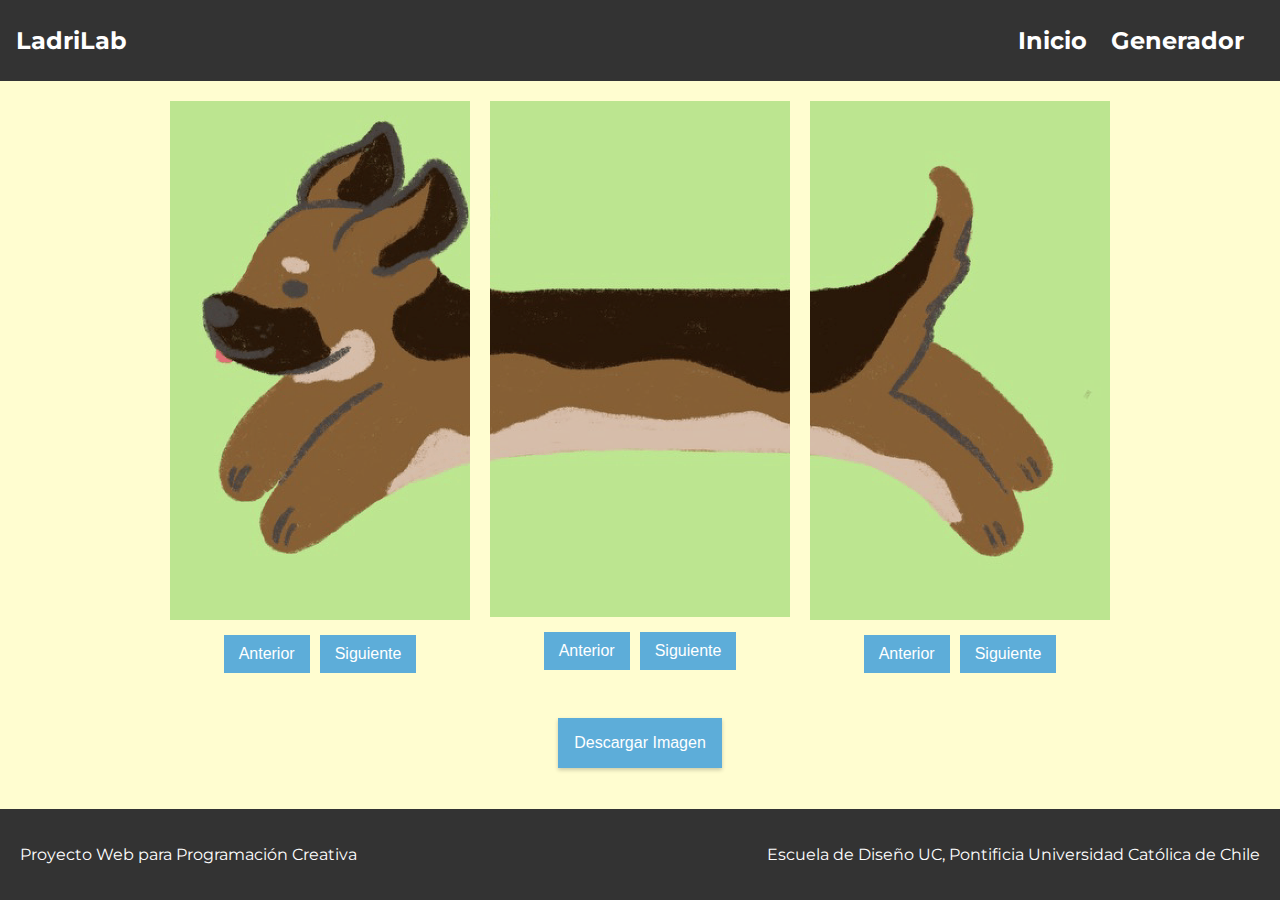
<file: generador.html>
<!--
Este documento HTML representa la página web del "Generador" de LadriLab. El propósito de esta página es permitir a los usuarios crear imágenes personalizadas de perros combinando diferentes partes, como la cabeza, el cuerpo y la cola. 

La página incluye una barra de navegación que facilita la transición entre la página de inicio y la del generador. Además, se utiliza un lienzo HTML para la combinación de imágenes y se proporciona un botón "Descargar Imagen" para que los usuarios puedan guardar sus creaciones.

La estructura del documento se divide en secciones claramente definidas, como la barra de navegación, los contenedores de selección de partes y la sección de generación de imágenes. También se incluye información de pie de página sobre el proyecto y la institución educativa relacionada.

La funcionalidad principal de esta página se logra a través de dos archivos JavaScript externos: "carousel.js" para la navegación entre imágenes y "img_combiner.js" para la combinación y descarga de imágenes.

ATENCIÓN: Este sitio debe ser ejecutado en un live-server o ser visto desde github pages para que la función de descargar imagen esté operativa por temas de CORS: nicru.github.io/LadriLab/

Este comentario tiene como objetivo proporcionar una visión general del propósito y la estructura de la página para facilitar la revisión y comprensión por parte del profesor.
-->
<!DOCTYPE html>
<html lang="es">
<head>
  <meta charset="UTF-8">
  <meta name="viewport" content="width=device-width, initial-scale=1.0">
  <title>LadriLab - Generador</title> <!-- Título de la página: LadriLab - Generador -->
  <link rel="stylesheet" href="styles_generador.css"> <!-- Enlace al archivo de estilos CSS -->
  <link href="https://fonts.googleapis.com/css2?family=Montserrat:wght@400;700&display=swap" rel="stylesheet">
  <!-- Enlace a la fuente de Google Fonts -->

  <!-- Agregar Favicon -->
  <link rel="icon" type="image/png" href="img/favicon.png"> <!-- Enlace al favicon del sitio -->

</head>
<body>

  <!-- Comienzo de la Barra de Navegación -->

  <!-- Navbar (Barra de navegación) -->
  <nav class="navbar">
    <div class="container">
      <div class="navbar-brand">
        <a href="index.html">LadriLab</a> <!-- Logo del sitio con enlace a la página de inicio -->
      </div>
      <ul class="navbar-menu">
        <li><a href="index.html">Inicio</a></li> <!-- Enlace a la página de inicio -->
        <li><a href="generador.html">Generador</a></li> <!-- Enlace a la página del generador -->
      </ul>
    </div>
  </nav>

  <!-- Final de la Barra de Navegación -->

  <!-- Comienzo de la Sección de Contenidos -->

  <section class="contenedores">

    <!-- Primer contenedor (Cabeza) -->
    <div class="contenedor contenedor-cabeza">
      <img src="img/dibujos perritos/Perro_1_Cabeza.png" alt="Cabeza del perro"> <!-- Imagen de la cabeza del perro -->
      <div class="button-group">
        <button class="prev-button" onclick="navigate('prev', 'cabeza')">Anterior</button>
        <button class="next-button" onclick="navigate('next', 'cabeza')">Siguiente</button>
      </div>
    </div>

    <!-- Segundo contenedor (Cuerpo) -->
    <div class="contenedor contenedor-cuerpo">
      <img src="img/dibujos perritos/Perro_1_Cuerpo.png" alt="Cuerpo del perro"> <!-- Imagen del cuerpo del perro -->
      <div class="button-group">
        <button class="prev-button" onclick="navigate('prev', 'cuerpo')">Anterior</button>
        <button class="next-button" onclick="navigate('next', 'cuerpo')">Siguiente</button>
      </div>
    </div>

    <!-- Tercer contenedor (Cola) -->
    <div class="contenedor contenedor-cola">
      <img src="img/dibujos perritos/Perro_1_Cola.png" alt="Cola del perro"> <!-- Imagen de la cola del perro -->
      <div class="button-group">
        <button class="prev-button" onclick="navigate('prev', 'cola')">Anterior</button>
        <button class="next-button" onclick="navigate('next', 'cola')">Siguiente</button>
      </div>
    </div>

  </section>

  <!-- Inicio de la Sección de Canvas (Lienzo) -->

  <div class="download-button-container">
    <button class="download-button" onclick="combineImagesAndDownload()">Descargar Imagen</button> <!-- Botón para descargar la imagen generada -->
  </div>
  <canvas id="canvas"></canvas> <!-- Elemento de lienzo HTML -->

  <!-- Final de la Sección de Canvas (Lienzo) -->

  <!-- Final de la Sección de Contenidos -->

  <!-- Comienzo del Footer (Pie de página) -->

  <footer>
    <p class="left">Proyecto Web para Programación Creativa</p>
    <p class="right">Escuela de Diseño UC, Pontificia Universidad Católica de Chile</p>
  </footer>

  <!-- Final del Footer (Pie de página) -->

  <!-- Inicio de la Sección Javascript -->

  <script src="carousel.js"></script> <!-- Enlace al archivo JavaScript "carousel.js" -->
  <script src="img_combiner.js"></script> <!-- Enlace al archivo JavaScript "img_combiner.js" -->

  <!-- Final de la Sección Javascript -->

</body>
</html>
</file>
<file: styles_generador.css>
/* Estilos Globales */
body {
    font-family: 'Montserrat', sans-serif; /* Utiliza la fuente 'Montserrat', sans-serif para un diseño moderno y legible. */
    background: #FFFDD0; /* Fondo de color amarillo claro para un aspecto agradable y luminoso. */
    color: #333; /* Color de texto gris oscuro para una buena legibilidad sobre el fondo claro. */
    margin: 0; /* Elimina los márgenes por defecto del navegador. */
    padding: 0; /* Elimina el relleno por defecto del navegador. */
    display: flex; /* Implementa flexbox para el diseño de la página. */
    flex-direction: column; /* Organiza los elementos hijos en una columna. */
    min-height: 100vh; /* Asegura que el cuerpo de la página tenga al menos el alto de la ventana del navegador. */
}

/* Estilos de la Barra de Navegación */
.navbar {
    background-color: #333; /* Fondo negro para la barra de navegación, proporcionando un contraste fuerte. */
    color: #fff; /* Texto en color blanco para resaltar sobre el fondo oscuro. */
    padding: 0.625em 0; /* Relleno vertical para la barra de navegación. */
}

.container {
    display: flex; /* Uso de flexbox para alinear elementos dentro del contenedor. */
    justify-content: space-between; /* Espaciado uniforme entre los elementos del contenedor. */
    align-items: center; /* Centra los elementos verticalmente en el contenedor. */
    padding: 0 1em; /* Relleno horizontal en los lados del contenedor. */
}

.navbar-brand a, .navbar-menu a {
    font-size: 24px; /* Tamaño de fuente grande para el nombre de la marca y los enlaces. */
    text-decoration: none; /* Elimina el subrayado de los enlaces para un aspecto más limpio. */
    color: #fff; /* Color blanco para los enlaces, contrastando con el fondo oscuro. */
    font-weight: bold; /* Fuente en negrita para mayor énfasis. */
}

.navbar-menu {
    list-style-type: none; /* Elimina estilos de lista por defecto para una navegación limpia. */
    padding: 0; /* Elimina el relleno de la lista. */
}

.navbar-menu li {
    display: inline; /* Muestra los elementos de lista en línea para un menú horizontal. */
    padding-right: 20px; /* Espacio entre los elementos del menú. */
}

.navbar-menu a:hover {
    color: #ddd; /* Color gris claro al pasar el mouse sobre los enlaces para indicar interactividad. */
}

/* Estilos de la Sección de Contenido Principal */
.contenedores {
    display: flex; /* Flexbox para un diseño flexible de los contenedores. */
    flex-wrap: wrap; /* Permite que los elementos se envuelvan en la siguiente línea si no hay espacio. */
    justify-content: center; /* Centra los contenedores horizontalmente. */
    align-items: flex-start; /* Alinea los contenedores al inicio de la sección verticalmente. */
    padding: 10px; /* Relleno alrededor de la sección para separarla de otros elementos. */
}

.contenedor {
    flex: 1 1 200px; /* Flexibilidad y base de 200px para cada contenedor. */
    display: flex; /* Flexbox para el diseño interno de cada contenedor. */
    flex-direction: column; /* Organiza los elementos hijos en columna dentro de los contenedores. */
    align-items: center; /* Centra los elementos hijos horizontalmente. */
    margin: 10px; /* Margen alrededor de cada contenedor para espaciado. */
    max-width: 300px; /* Ancho máximo de 300px para controlar el tamaño de los contenedores. */
}

.contenedor img {
    max-width: 100%; /* Las imágenes se escalan para adaptarse al ancho del contenedor. */
    height: auto; /* Altura automática para mantener la proporción de las imágenes. */
    object-fit: contain; /* Las imágenes se ajustan dentro de sus contenedores sin ser recortadas. */
}

.button-group {
    display: flex; /* Flexbox para organizar los botones dentro del grupo. */
    flex-direction: row; /* Los botones se disponen en fila. */
    justify-content: center; /* Centra los botones horizontalmente. */
    align-items: center; /* Centra los botones verticalmente. */
    margin-top: 10px; /* Margen superior para separar el grupo de botones del contenido anterior. */
}
/* Estilos de los Botones */
.prev-button, .next-button {
    background: rgba(52, 152, 219, 0.8); /* Fondo semitransparente azul para los botones. */
    color: white; /* Texto en blanco para un contraste claro con el fondo. */
    border: none; /* Sin bordes para un estilo más limpio. */
    padding: 10px 15px; /* Relleno interno para mayor área de clic y comodidad. */
    margin: 5px; /* Margen alrededor de los botones para evitar la superposición. */
    font-size: 1em; /* Tamaño de fuente estándar para los botones. */
    cursor: pointer; /* Cambia el cursor a una mano al pasar sobre los botones, indicando clickeabilidad. */
}

/* Estilos del Contenedor del Botón de Descarga */
.download-button-container {
    display: flex; /* Flexbox para centrar el botón de descarga dentro de su contenedor. */
    justify-content: center; /* Centra el botón de descarga horizontalmente. */
    padding: 20px; /* Relleno alrededor del botón de descarga para separarlo de otros elementos. */
}

/* Estilos del Botón de Descarga */
.download-button {
    background: rgba(52, 152, 219, 0.8); /* Fondo semitransparente azul, igual que los otros botones. */
    color: white; /* Texto en blanco para mantener la consistencia con otros botones. */
    border: none; /* Sin bordes para un diseño limpio. */
    padding: 1rem; /* Relleno generoso para una apariencia más grande y facilidad de uso. */
    font-size: 1em; /* Tamaño de fuente estandarizado para coherencia. */
    cursor: pointer; /* Indica que el botón es clickeable. */
    box-shadow: 0 2px 4px rgba(0, 0, 0, 0.2); /* Sombra suave para añadir profundidad y resaltar el botón. */
    margin: 0 auto; /* Margen automático para centrar el botón en su contenedor. */
    display: block; /* Hace que el botón se trate como un bloque para centrarlo fácilmente. */
    text-align: center; /* Asegura que el texto dentro del botón esté centrado. */
}

.download-button:hover {
    background-color: #2980b9; /* Cambia el color de fondo al pasar el mouse para indicar interactividad. */
}

/* Estilos del Pie de Página */
footer {
    background-color: #333; /* Fondo oscuro para el pie de página, igual que la barra de navegación. */
    color: #fff; /* Texto en blanco para un alto contraste con el fondo oscuro. */
    text-align: center; /* Alinea el texto al centro para una presentación uniforme. */
    padding: 20px; /* Relleno interno para separar el contenido de los bordes. */
    display: flex; /* Flexbox para organizar el contenido del pie de página. */
    justify-content: space-between; /* Distribuye el contenido uniformemente a lo largo del pie de página. */
    align-items: center; /* Alinea verticalmente los elementos del pie de página. */
    margin-top: auto; /* Empuja el pie de página hacia abajo, al final del contenido. */
}

/* Ajustes de Diseño Responsivo */
@media (max-width: 768px) {
    .contenedor {
        flex-basis: 100%; /* En pantallas pequeñas, cada contenedor ocupa el ancho completo. */
    }

    .button-group {
        flex-direction: column; /* Los botones se apilan verticalmente en pantallas más pequeñas. */
    }
}

@media (min-width: 769px) and (max-width: 1024px) {
    .contenedores {
        justify-content: space-around; /* Distribuye los contenedores uniformemente en pantallas medianas. */
    }

    .contenedor {
        flex-basis: calc(50% - 20px); /* Dos contenedores por fila en pantallas medianas. */
    }
}

@media (min-width: 1025px) {
    .contenedor {
        flex-basis: calc(33.333% - 20px); /* Tres contenedores por fila en pantallas grandes. */
    }
}

#canvas {
    display: none; /* Oculta el elemento canvas por defecto, útil si se activa dinámicamente con JavaScript. */
}
</file>
